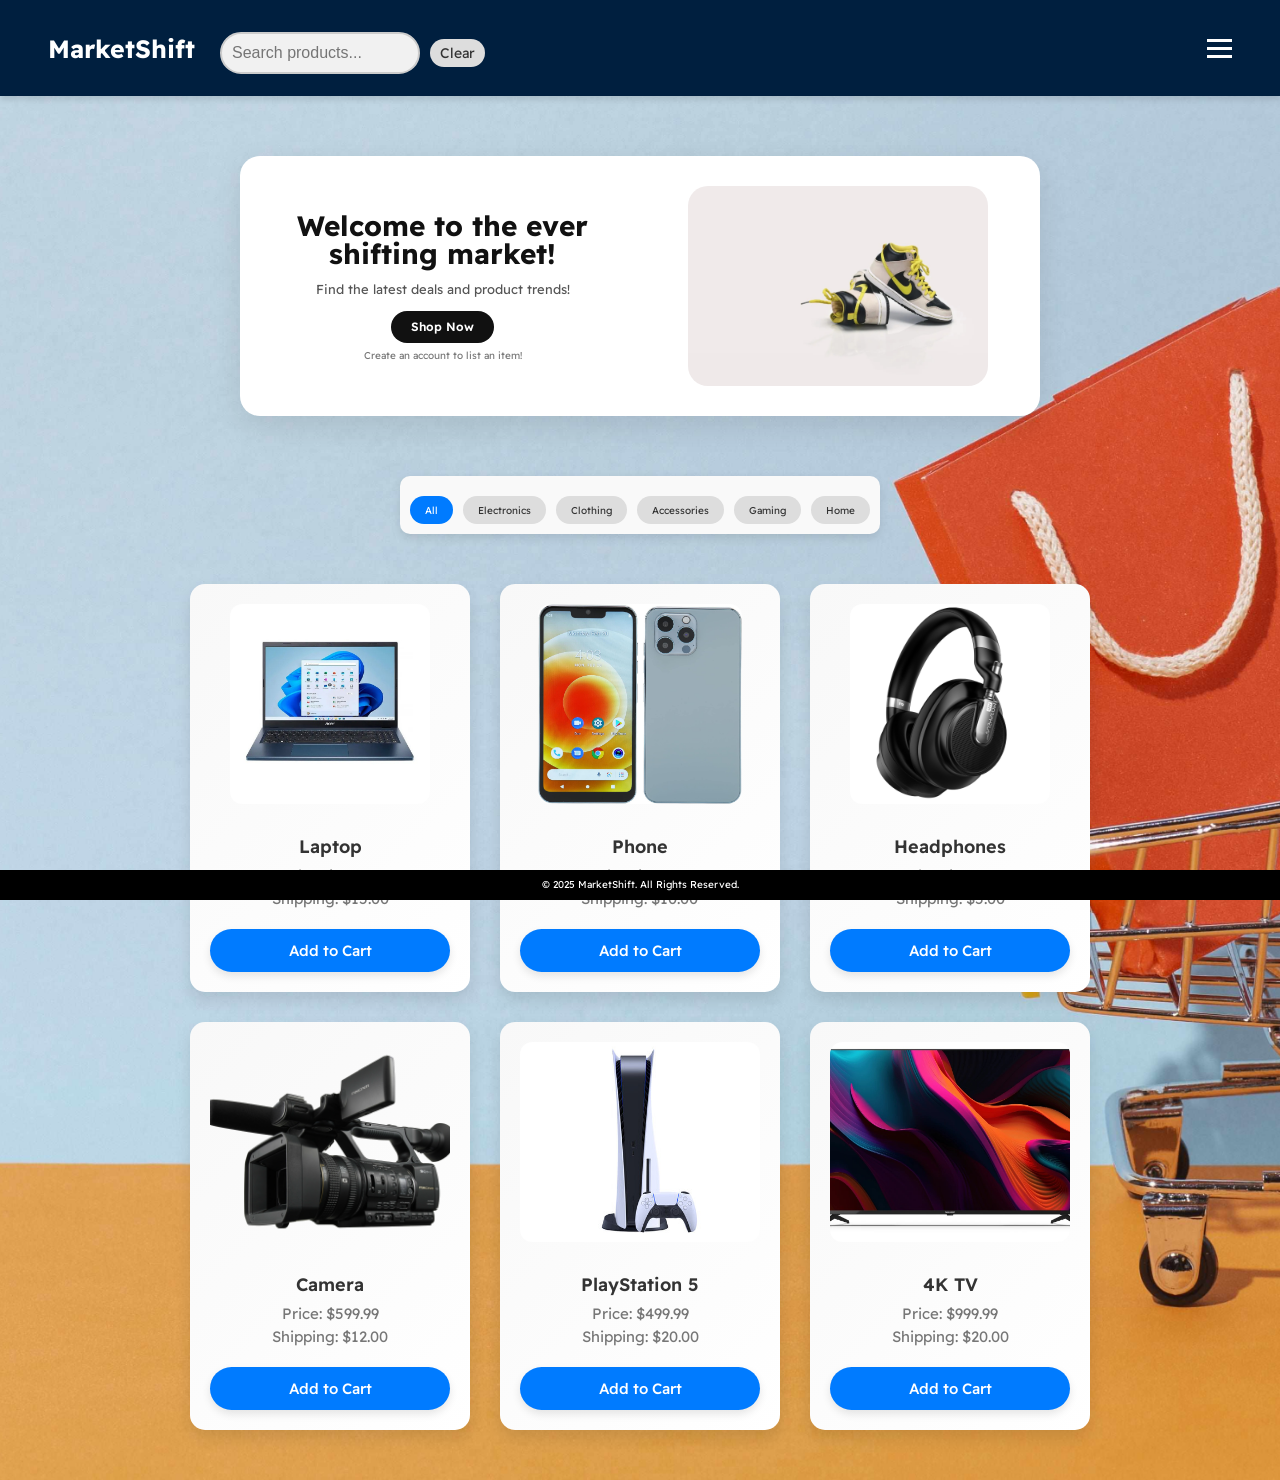
<file: frontend/index.html>
<!DOCTYPE html>
<html lang="en">
<head>
    <meta charset="UTF-8" />
    <meta http-equiv="X-UA-Compatible" content="IE=edge" />
    <meta name="description" content="MarketShift is the place shop for deals!" />
    <meta name="viewport" content="width=device-width, initial-scale=1.0" />
    
    <link rel="stylesheet" href="css/general-style.css" />
    <link rel="stylesheet" href="css/homepage-style.css" />
    <link rel="stylesheet" href="css/about-style.css" />
    <link rel="stylesheet" href="css/account-style.css" />
    <link rel="stylesheet" href="css/product-style.css" />
    <link rel="stylesheet" href="css/listing-style.css" />
    <link rel="stylesheet" href="css/checkout-style.css" />

    <!-- Readex Pro -->
    <link rel="preconnect" href="https://fonts.googleapis.com">
    <link rel="preconnect" href="https://fonts.gstatic.com" crossorigin>
    <link href="https://fonts.googleapis.com/css2?family=Readex+Pro:wght@160..700&display=swap" rel="stylesheet">

    <!-- Questrial -->
    <link rel="preconnect" href="https://fonts.googleapis.com">
    <link rel="preconnect" href="https://fonts.gstatic.com" crossorigin>
    <link href="https://fonts.googleapis.com/css2?family=Questrial&family=Readex+Pro:wght@160..700&display=swap" rel="stylesheet">
    
    <script type="module" src="js/script.js"></script>
    <script type="module" src="js/auth-front-script.js"></script>
    <script type="module" src="js/account-script.js"></script>
    <script type="module" src="js/listing-script.js"></script>
    
    <title>MarketShift &mdash; The place for amazing deals!</title>
</head>
<body class="home-page">
    <header class="header">
        <div class="logo-search-group">
            <a href="#">
                <div class="main-logo">MarketShift</div>
            </a>
            <div class="search-container">
                <input type="text" id="searchBar" class="search-bar" placeholder="Search products...">
                <button id="clearSearchBtn" class="clear-search-btn">Clear</button>
            </div>
        </div>

        <div class="burger-menu" id="burgerMenu">
            <div class="bar"></div>
            <div class="bar"></div>
            <div class="bar"></div>
        </div>

        <nav class="main-nav">
            <ul class="main-nav-list">
                <li><a class="main-nav-link" href="#" id="signUpBtn">SIGN UP</a></li>
                <li><a class="main-nav-link" href="#" id="signInBtn">SIGN IN</a></li>
                <li><a class="main-nav-link" href="about.html">ABOUT</a></li>
                <li><a class="main-nav-link" href="account.html">ACCOUNT</a></li>
                <li><a class="main-nav-link" href="listing.html">SELL</a></li>
                <li><a class="main-nav-link" href="#" id="cartBtn">CART</a></li>
            </ul>
        </nav>
    </header>
    <main>
        <section class="section-hero">
            <div class="hero">
                <div class="hero-text-box">
                    <h1 class="hero-primary">Welcome to the ever shifting market!</h1>
                    <p class="hero-description">Find the latest deals and product trends!</p>
                    <a href="#sectionItems" class="hero-btn">Shop Now</a>
                    <p class="hero-footer">Create an account to list an item!</p>
                </div>
                <div class="hero-image-box">
                    <img src="assets/shoes.jpg" alt="Item Image" class="hero-image" />
                </div>
            </div>
        </section>

        <section class="category-filter">
            <div class="category-buttons">
                <button class="category-btn active" data-category="all">All</button>
                <button class="category-btn" data-category="Electronics">Electronics</button>
                <button class="category-btn" data-category="Clothing">Clothing</button>
                <button class="category-btn" data-category="Accessories">Accessories</button>
                <button class="category-btn" data-category="Gaming">Gaming</button>
                <button class="category-btn" data-category="Home">Home</button>
            </div>
        </section>

        <section id="sectionItems" class="section-items">
            <div id="itemContainer" class="item-container">
                
            </div>
        </section>
    </main>
    <footer class="footer">
        <p>&copy; 2025 MarketShift. All Rights Reserved.</p>
    </footer>

    <!-- Pop-ups -->
    <div id="signUpPopup" class="popup sign-up-popup">
        <div class="popup-content sign-up-content">
            <h2>Create Your MarketShift Account</h2>
            <form class="form-list sign-up-form">
                <label for="firstName">First Name</label>
                <input type="text" id="firstName" name="firstName" class="sign-up-input">
                <label for="lastName">Last Name</label>
                <input type="text" id="lastName" name="lastName" class="sign-up-input">
                <label for="phoneNumber">Phone Number</label>
                <input type="tel" id="phoneNumber" name="phoneNumber" class="sign-up-input">
                <label for="address">Address</label>
                <input type="text" id="address" name="address" class="sign-up-input">
                <label for="usernameSignUp">Username</label>
                <input type="text" id="usernameSignUp" name="usernameSignUp" class="sign-up-input">
                <label for="email">Email</label>
                <input type="email" id="email" name="email" class="sign-up-input">
                <label for="passwordSignUp">Password</label>
                <input type="password" id="passwordSignUp" name="passwordSignUp" class="sign-up-input">
                <label for="showPassword"><input type="checkbox" id="showPassword" class="showPassword">Show Password</label>
                <label for="confirmPassword">Confirm Password</label>
                <input type="password" id="confirmPassword" name="confirmPassword" class="sign-up-input">
                <button type="button" class="popup-close sign-up-close">X</button>
                <button type="submit" class="create-account-btn">Create Account</button>
            </form>
        </div>
    </div>

    <div id="signInPopup" class="popup sign-in-popup">
        <div class="popup-content sign-in-content">
            <h2>Sign In</h2>
            <form class="form-list sign-in-form">
                <label for="username">Username</label>
                <input type="text" id="username" name="username" class="sign-in-input">
                <label for="password">Password</label>
                <input type="password" id="password" name="password" class="sign-in-input">
                <button type="button" class="popup-close sign-in-close">X</button>
                <button type="submit" class="sign-in-btn">Sign In</button>
            </form>
            <p>Don't have an account? <a href="#" id="goToSignUp">Create one here</a></p>
            <button class="google-sign-in">Sign In with Google</button>
            <button class="apple-sign-in">Sign In with Apple</button>
        </div>
    </div>
    
    <div id="signOutPopup" class="popup sign-out-popup">
        <div class="popup-content sign-out-content">
            <h2>Sign Out</h2>
            <p>Are you sure you want to sign out?</p>
            <button type="button" class="popup-close sign-out-close">X</button>
            <button type="button" class="confirm-sign-out-btn">Sign Out</button>
        </div>
    </div>
    
    <div id="cartPopup" class="popup cart-popup">
        <div class="popup-content cart-content">
            <h2>Shopping Cart</h2>
            <div class="cart-items">

            </div>
            <p class="subtotal">Subtotal: $0.00</p>
            <button type="button" class="popup-close cart-close">X</button>
            <button type="button" class="back-to-shopping cart-back-to-shopping">Back to Shopping</button>
            <button type="button" class="checkout-btn">Checkout</button>
        </div>
    </div>
</body>
</html>
</file>
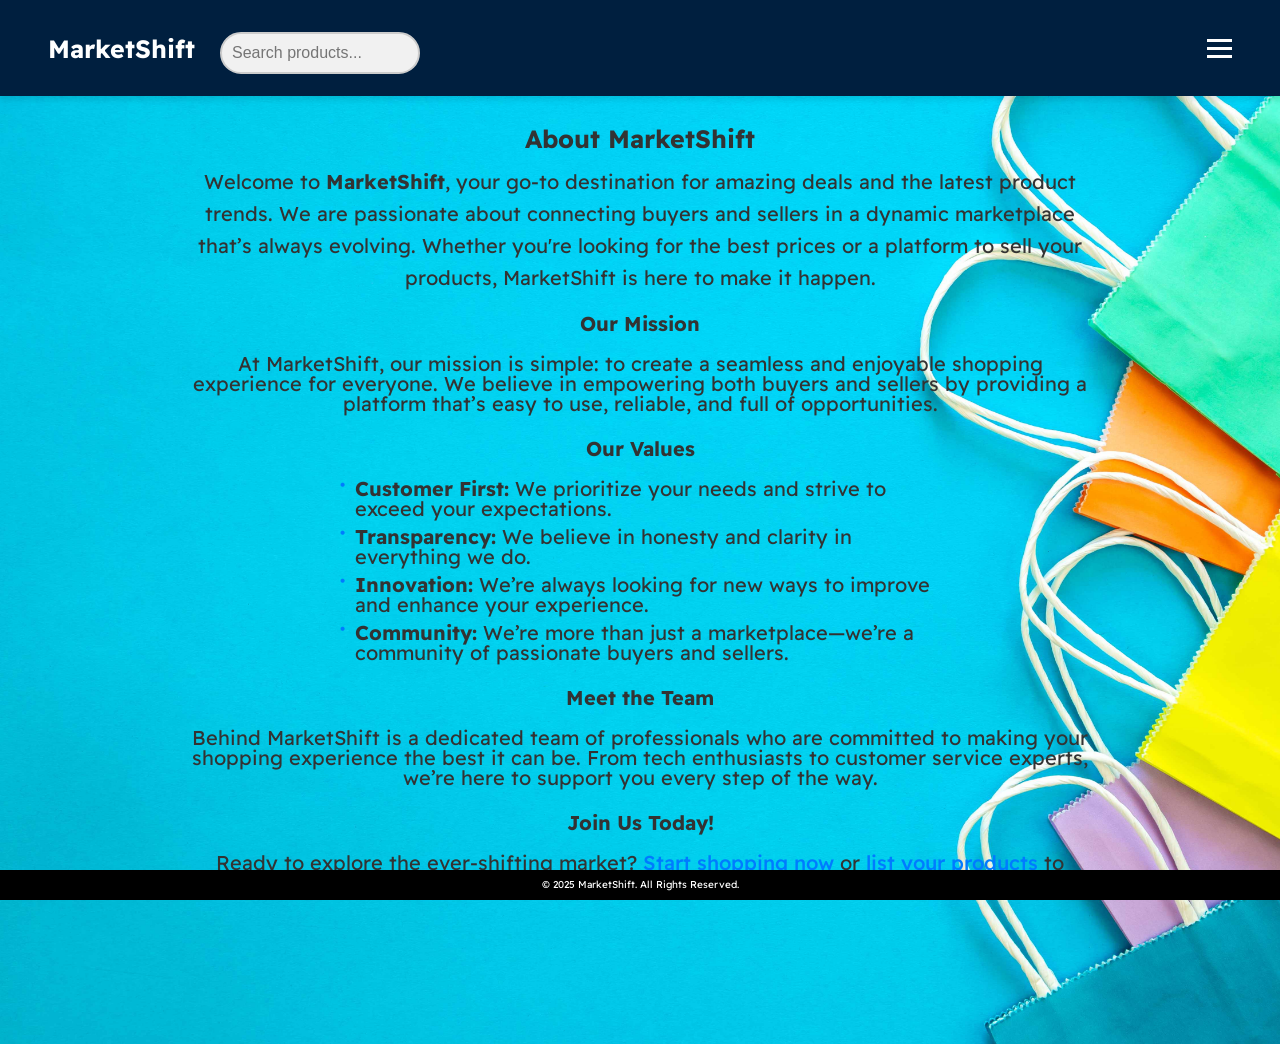
<file: frontend/about.html>
<!DOCTYPE html>
<html lang="en">
<head>
    <meta charset="UTF-8" />
    <meta http-equiv="X-UA-Compatible" content="IE=edge" />
    <meta name="description" content="MarketShift is the place shop for deals!" />
    <meta name="viewport" content="width=device-width, initial-scale=1.0" />
    
    <link rel="stylesheet" href="css/general-style.css" />
    <link rel="stylesheet" href="css/homepage-style.css" />
    <link rel="stylesheet" href="css/about-style.css" />
    <link rel="stylesheet" href="css/account-style.css" />
    <link rel="stylesheet" href="css/product-style.css" />
    <link rel="stylesheet" href="css/listing-style.css" />
    <link rel="stylesheet" href="css/checkout-style.css" />
    <!-- Readex Pro -->
    <link rel="preconnect" href="https://fonts.googleapis.com">
    <link rel="preconnect" href="https://fonts.gstatic.com" crossorigin>
    <link href="https://fonts.googleapis.com/css2?family=Readex+Pro:wght@160..700&display=swap" rel="stylesheet">
    
    <!-- Questrial -->
    <link rel="preconnect" href="https://fonts.googleapis.com">
    <link rel="preconnect" href="https://fonts.gstatic.com" crossorigin>
    <link href="https://fonts.googleapis.com/css2?family=Questrial&family=Readex+Pro:wght@160..700&display=swap" rel="stylesheet">
    
    <script type="module" src="js/script.js"></script>
    <script type="module" src="js/auth-front-script.js"></script>
    <script type="module" src="js/account-script.js"></script>
    <script type="module" src="js/listing-script.js"></script>
   
    <title>About</title>
</head>
<body class="about-page">
    <header class="header">
        <div class="logo-search-group">
            <a href="index.html">
                <div class="main-logo">MarketShift</div>
            </a>
            <input type="text" id="searchBar" class="search-bar" placeholder="Search products...">
        </div>
    
        <div class="burger-menu" id="burgerMenu">
            <div class="bar"></div>
            <div class="bar"></div>
            <div class="bar"></div>
        </div>
    
        <nav class="main-nav">
            <ul class="main-nav-list">
                <li><a class="main-nav-link" href="#" id="signUpBtn">SIGN UP</a></li>
                <li><a class="main-nav-link" href="#" id="signInBtn">SIGN IN</a></li>
                <li><a class="main-nav-link" href="about.html">ABOUT</a></li>
                <li><a class="main-nav-link" href="account.html">ACCOUNT</a></li>
                <li><a class="main-nav-link" href="listing.html">SELL</a></li>
                <li><a class="main-nav-link" href="#" id="cartBtn">CART</a></li>
            </ul>
        </nav>
    </header>

    <main>
        <section class="about-section">
            <div class="about-container">
                <h1 class="about-heading">About MarketShift</h1>
                <p class="about-description">
                    Welcome to <strong>MarketShift</strong>, your go-to destination for amazing deals and the latest product
                    trends.
                    We are passionate about connecting buyers and sellers in a dynamic marketplace that’s always evolving.
                    Whether you're looking for the best prices or a platform to sell your products, MarketShift is here to
                    make it happen.
                </p>
    
                <div class="about-mission">
                    <h2>Our Mission</h2>
                    <p>
                        At MarketShift, our mission is simple: to create a seamless and enjoyable shopping experience for
                        everyone.
                        We believe in empowering both buyers and sellers by providing a platform that’s easy to use,
                        reliable, and full of opportunities.
                    </p>
                </div>
    
                <div class="about-values">
                    <h2>Our Values</h2>
                    <ul>
                        <li><strong>Customer First:</strong> We prioritize your needs and strive to exceed your
                            expectations.</li>
                        <li><strong>Transparency:</strong> We believe in honesty and clarity in everything we do.</li>
                        <li><strong>Innovation:</strong> We’re always looking for new ways to improve and enhance your
                            experience.</li>
                        <li><strong>Community:</strong> We’re more than just a marketplace—we’re a community of passionate
                            buyers and sellers.</li>
                    </ul>
                </div>
    
                <div class="about-team">
                    <h2>Meet the Team</h2>
                    <p>
                        Behind MarketShift is a dedicated team of professionals who are committed to making your shopping
                        experience the best it can be.
                        From tech enthusiasts to customer service experts, we’re here to support you every step of the way.
                    </p>
                </div>
    
                <div class="about-cta">
                    <h2>Join Us Today!</h2>
                    <p>
                        Ready to explore the ever-shifting market? <a href="index.html" class="cta-link">Start shopping
                            now</a> or
                        <a href="listing.html" class="cta-link">list your products</a> to become part of the MarketShift
                        community.
                    </p>
                </div>
            </div>
        </section>
    </main>

    <footer class="footer">
        <p>&copy; 2025 MarketShift. All Rights Reserved.</p>
    </footer>

    <!-- Pop-ups -->
    <div id="signUpPopup" class="popup sign-up-popup">
        <div class="popup-content sign-up-content">
            <h2>Create Your MarketShift Account</h2>
            <form class="form-list sign-up-form">
                <label for="firstName">First Name</label>
                <input type="text" id="firstName" name="firstName" class="sign-up-input">
                <label for="lastName">Last Name</label>
                <input type="text" id="lastName" name="lastName" class="sign-up-input">
                <label for="phoneNumber">Phone Number</label>
                <input type="tel" id="phoneNumber" name="phoneNumber" class="sign-up-input">
                <label for="email">Email</label>
                <input type="email" id="email" name="email" class="sign-up-input">
                <label for="password">Password</label>
                <input type="password" id="password" name="password" class="sign-up-input">
                <label for="confirmPassword">Confirm Password</label>
                <input type="password" id="confirmPassword" name="confirmPassword" class="sign-up-input">
                <button type="button" class="popup-close sign-up-close">X</button>
                <button type="submit" class="create-account-btn">Create Account</button>
            </form>
        </div>
    </div>

    <div id="signInPopup" class="popup sign-in-popup">
        <div class="popup-content sign-in-content">
            <h2>Sign In</h2>
            <form class="form-list sign-in-form">
                <label for="username">Username</label>
                <input type="text" id="username" name="username" class="sign-in-input">
                <label for="password">Password</label>
                <input type="password" id="password" name="password" class="sign-in-input">
                <button type="button" class="popup-close sign-in-close">X</button>
                <button type="submit" class="sign-in-btn">Sign In</button>
            </form>
            <p>Don't have an account? <a href="#" id="goToSignUp">Create one here</a></p>
            <button class="google-sign-in">Sign In with Google</button>
            <button class="apple-sign-in">Sign In with Apple</button>
        </div>
    </div>
    
    <div id="signOutPopup" class="popup sign-out-popup">
        <div class="popup-content sign-out-content">
            <h2>Sign Out</h2>
            <p>Are you sure you want to sign out?</p>
            <button type="button" class="popup-close sign-out-close">X</button>
            <button type="button" class="confirm-sign-out-btn">Sign Out</button>
        </div>
    </div>
    
    <div id="cartPopup" class="popup cart-popup">
        <div class="popup-content cart-content">
            <h2>Shopping Cart</h2>
            <div class="cart-items">

            </div>
            <p class="subtotal">Subtotal: $0.00</p>
            <button type="button" class="popup-close cart-close">X</button>
            <button type="button" class="back-to-shopping cart-back-to-shopping">Back to Shopping</button>
            <button type="button" class="checkout-btn">Checkout</button>
        </div>
    </div>
</body>
</html>
</file>
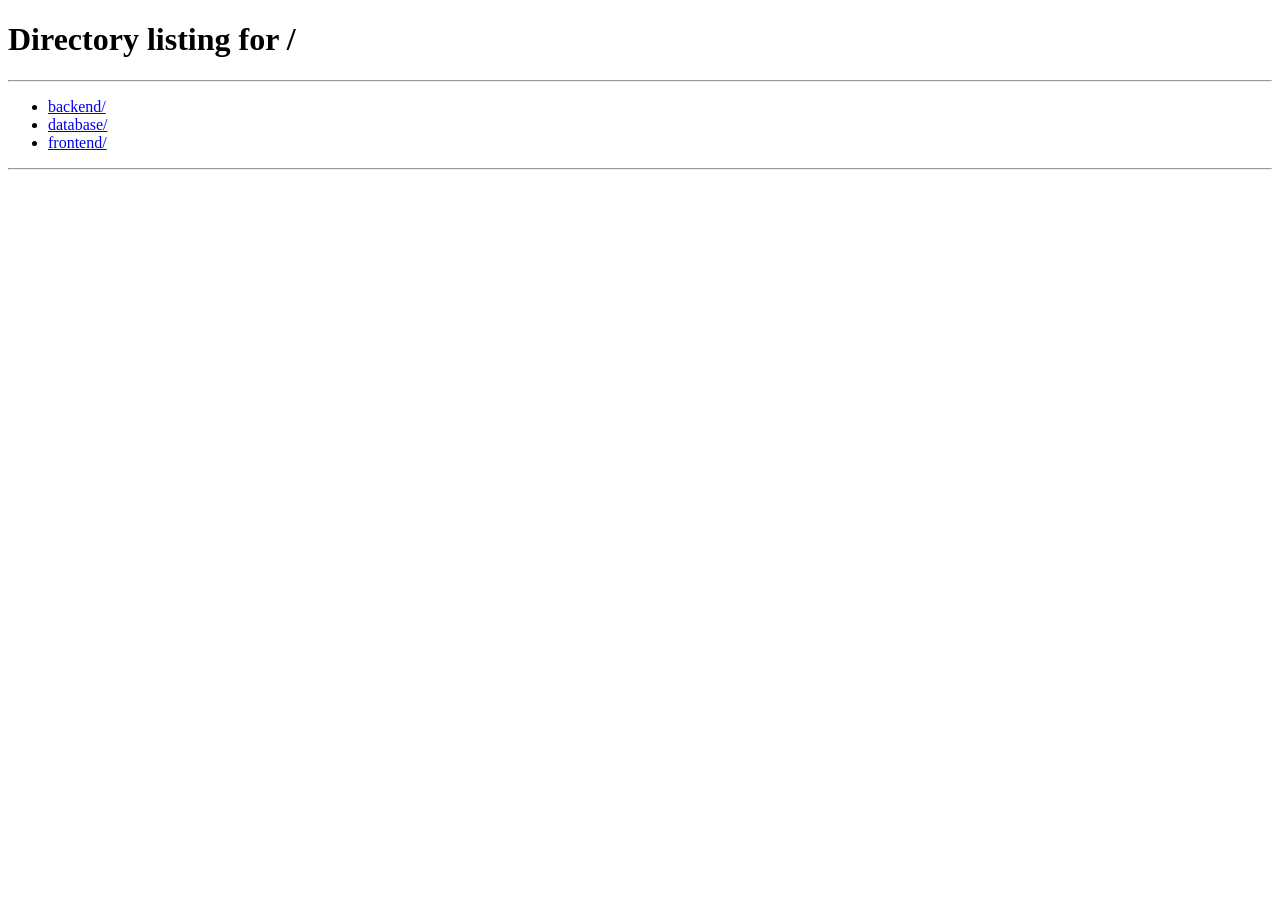
<file: frontend/account.html>
<!DOCTYPE html>
<html lang="en">
<head>
    <meta charset="UTF-8" />
    <meta http-equiv="X-UA-Compatible" content="IE=edge" />
    <meta name="description" content="MarketShift is the place shop for deals!" />
    <meta name="viewport" content="width=device-width, initial-scale=1.0" />
    
    <link rel="stylesheet" href="css/general-style.css" />
    <link rel="stylesheet" href="css/homepage-style.css" />
    <link rel="stylesheet" href="css/about-style.css" />
    <link rel="stylesheet" href="css/account-style.css" />
    <link rel="stylesheet" href="css/product-style.css" />
    <link rel="stylesheet" href="css/listing-style.css" />
    <link rel="stylesheet" href="css/checkout-style.css" />

    <!-- Readex Pro -->
    <link rel="preconnect" href="https://fonts.googleapis.com">
    <link rel="preconnect" href="https://fonts.gstatic.com" crossorigin>
    <link href="https://fonts.googleapis.com/css2?family=Readex+Pro:wght@160..700&display=swap" rel="stylesheet">
    
    <!-- Questrial -->
    <link rel="preconnect" href="https://fonts.googleapis.com">
    <link rel="preconnect" href="https://fonts.gstatic.com" crossorigin>
    <link href="https://fonts.googleapis.com/css2?family=Questrial&family=Readex+Pro:wght@160..700&display=swap" rel="stylesheet">
    
    <script type="module" src="js/script.js"></script>
    <script type="module" src="js/auth-front-script.js"></script>
    <script type="module" src="js/account-script.js"></script>
    <script type="module" src="js/listing-script.js"></script>
    
    <title>Account Details</title>
</head>
<body class="account-page">
    <header class="header">
        <div class="logo-search-group">
            <a href="index.html">
                <div class="main-logo">MarketShift</div>
            </a>
            <input type="text" id="searchBar" class="search-bar" placeholder="Search products...">
        </div>
    
        <div class="burger-menu" id="burgerMenu">
            <div class="bar"></div>
            <div class="bar"></div>
            <div class="bar"></div>
        </div>
    
        <nav class="main-nav">
            <ul class="main-nav-list">
                <li><a class="main-nav-link" href="#" id="signUpBtn">SIGN UP</a></li>
                <li><a class="main-nav-link" href="#" id="signInBtn">SIGN IN</a></li>
                <li><a class="main-nav-link" href="about.html">ABOUT</a></li>
                <li><a class="main-nav-link" href="account.html">ACCOUNT</a></li>
                <li><a class="main-nav-link" href="listing.html">SELL</a></li>
                <li><a class="main-nav-link" href="#" id="cartBtn">CART</a></li>
            </ul>
        </nav>
    </header>
    <main>
        <section class="section-account">
            <div class="account-details">
                <div class="user-info">
                    <p><strong>First Name:</strong> John</p>
                    <p><strong>Last Name:</strong> Doe</p>
                    <p><strong>Username:</strong> jDoe01</p>
                    <p><strong>Email:</strong> johndoe@example.com</p>
                    <p><strong>Address:</strong> 1234 Elm Street, Springfield, IL 62701</p>
                    <p><strong>Phone Number:</strong> 1234567890 </p>
                </div>
                <button type="button" class="account-btn" id="setupPaymentBtn">Set Up Payment Method</button>
                <button type="button" class="account-btn" id="viewPaymentBtn">View Payment Methods</button>
                <button type="button" class="list-item-btn">List an Item</button>
            </div>
        </section>
    </main>
    <footer class="footer">
        <p>&copy; 2025 MarketShift. All Rights Reserved.</p>
    </footer>


    <!-- Pop-ups -->
    <div id="signUpPopup" class="popup sign-up-popup">
        <div class="popup-content sign-up-content">
            <h2>Create Your MarketShift Account</h2>
            <form class="form-list sign-up-form">
                <label for="firstName">First Name</label>
                <input type="text" id="firstName" name="firstName" class="sign-up-input">
                <label for="lastName">Last Name</label>
                <input type="text" id="lastName" name="lastName" class="sign-up-input">
                <label for="phoneNumber">Phone Number</label>
                <input type="tel" id="phoneNumber" name="phoneNumber" class="sign-up-input">
                <label for="email">Email</label>
                <input type="email" id="email" name="email" class="sign-up-input">
                <label for="password">Password</label>
                <input type="password" id="password" name="password" class="sign-up-input">
                <label for="confirmPassword">Confirm Password</label>
                <input type="password" id="confirmPassword" name="confirmPassword" class="sign-up-input">
                <button type="button" class="popup-close sign-up-close">X</button>
                <button type="submit" class="create-account-btn">Create Account</button>
            </form>
        </div>
    </div>

    <div id="signInPopup" class="popup sign-in-popup">
        <div class="popup-content sign-in-content">
            <h2>Sign In</h2>
            <form class="form-list sign-in-form">
                <label for="username">Username</label>
                <input type="text" id="username" name="username" class="sign-in-input">
                <label for="password">Password</label>
                <input type="password" id="password" name="password" class="sign-in-input">
                <button type="button" class="popup-close sign-in-close">X</button>
                <button type="submit" class="sign-in-btn">Sign In</button>
            </form>
            <p>Don't have an account? <a href="#" id="goToSignUp">Create one here</a></p>
            <button class="google-sign-in">Sign In with Google</button>
            <button class="apple-sign-in">Sign In with Apple</button>
        </div>
    </div>
    
    <div id="signOutPopup" class="popup sign-out-popup">
        <div class="popup-content sign-out-content">
            <h2>Sign Out</h2>
            <p>Are you sure you want to sign out?</p>
            <button type="button" class="popup-close sign-out-close">X</button>
            <button type="button" class="confirm-sign-out-btn">Sign Out</button>
        </div>
    </div>
    
    <div id="cartPopup" class="popup cart-popup">
        <div class="popup-content cart-content">
            <h2>Shopping Cart</h2>
            <div class="cart-items">

            </div>
            <p class="subtotal">Subtotal: $0.00</p>
            <button type="button" class="popup-close cart-close">X</button>
            <button type="button" class="back-to-shopping cart-back-to-shopping">Back to Shopping</button>
            <button type="button" class="checkout-btn">Checkout</button>
        </div>
    </div>

    <!-- Account Pop-ups -->
    <div id="setupPaymentPopup" class="popup">
        <div class="popup-content">
            <h2>Set Up Your Payment Method</h2>
            <form>
                <label for="cardName">Card Name</label>
                <input type="text" id="cardName" name="cardName" placeholder="Card Name">

                <label for="cardType">Card Type</label>
                <input type="text" id="cardType" name="cardType" placeholder="Card Type">

                <label for="cardNumber">Card Number</label>
                <input type="text" id="cardNumber" name="cardNumber" placeholder="Card Number">

                <label for="cardExpiry">Card Expiration Date</label>
                <input type="text" id="cardExpiry" name="cardExpiry" placeholder="MM/YY">

                <label for="cardCVV">Card CVV</label>
                <input type="text" id="cardCVV" name="cardCVV" placeholder="CVV">

                <button type="button" id="linkPaypal" class="popup-btn">Link PayPal Account</button>
                <button type="submit" class="popup-btn">Save Payment Method</button>
            </form>
            <button type="button" class="popup-close">X</button>
        </div>
    </div>

    <div id="viewPaymentPopup" class="popup">
        <div class="popup-content">
            <h2>View Your Payment Methods</h2>
            <button type="button" class="popup-btn">Payment Method #1</button>
            <button type="button" class="popup-btn">Payment Method #2</button>
            <button type="button" class="popup-btn">Payment Method #3</button>
            <button type="button" class="popup-btn">Payment Method #4</button>
            <button type="button" class="popup-close">X</button>
        </div>
    </div>

    <div id="paymentDetailsPopup" class="popup">
        <div class="popup-content">
            <h2>Payment Method Details</h2>
            <p><strong>Card Name:</strong> <span id="detailsCardName">Card Name Here</span></p>
            <p><strong>Card Type:</strong> <span id="detailsCardType">Card Type Here</span></p>
            <p><strong>Card Number:</strong> <span id="detailsCardNumber">Card Number Here</span></p>
            <p><strong>Card Expiration Date:</strong> <span id="detailsCardExpiry">MM/YY</span></p>
            <p><strong>Card CVV:</strong> <span id="detailsCardCVV">CVV</span></p>
            <button type="button" id="unlinkPaypal" class="popup-btn">Unlink PayPal Account</button>
            <button type="button" class="popup-close">X</button>
        </div>
    </div>

    <div id="viewOrdersPopup" class="popup">
        <div class="popup-content">
            <h2>Your Orders</h2>
            <div class="orders-list">
                <!-- Orders will be dynamically inserted here -->
            </div>
            <button type="button" class="popup-close">X</button>
        </div>
    </div>

</body>
</html>
</file>
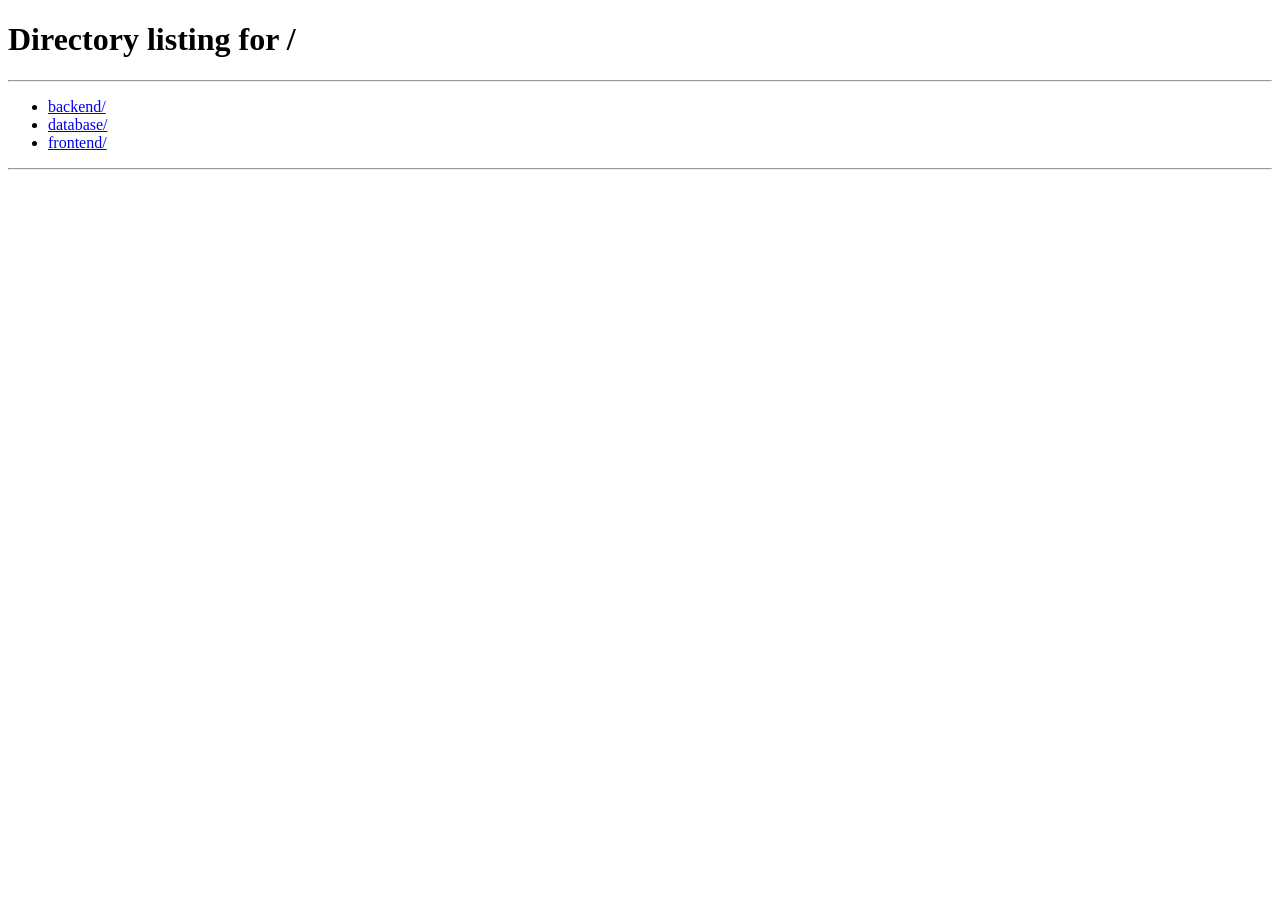
<file: frontend/checkout.html>
<!DOCTYPE html>
<html lang="en">
<head>
    <meta charset="UTF-8" />
    <meta http-equiv="X-UA-Compatible" content="IE=edge" />
    <meta name="description" content="MarketShift is the place shop for deals!" />
    <meta name="viewport" content="width=device-width, initial-scale=1.0" />
    <title>Checkout</title>

    <link rel="stylesheet" href="css/general-style.css" />
    <link rel="stylesheet" href="css/homepage-style.css" />
    <link rel="stylesheet" href="css/about-style.css" />
    <link rel="stylesheet" href="css/account-style.css" />
    <link rel="stylesheet" href="css/product-style.css" />
    <link rel="stylesheet" href="css/listing-style.css" />
    <link rel="stylesheet" href="css/checkout-style.css" />

    <!-- Readex Pro -->
    <link rel="preconnect" href="https://fonts.googleapis.com">
    <link rel="preconnect" href="https://fonts.gstatic.com" crossorigin>
    <link href="https://fonts.googleapis.com/css2?family=Readex+Pro:wght@160..700&display=swap" rel="stylesheet">

    <!-- Questrial -->
    <link rel="preconnect" href="https://fonts.googleapis.com">
    <link rel="preconnect" href="https://fonts.gstatic.com" crossorigin>
    <link href="https://fonts.googleapis.com/css2?family=Questrial&family=Readex+Pro:wght@160..700&display=swap" rel="stylesheet">
    
    <script type="module" src="js/script.js"></script>
    <script type="module" src="js/auth-front-script.js"></script>
    <script type="module" src="js/account-script.js"></script>
    <script type="module" src="js/listing-script.js"></script>
  
</head>
<body class="checkout-page">
    <header class="header">
        <div class="logo-search-group">
            <a href="index.html">
                <div class="main-logo">MarketShift</div>
            </a>
            <input type="text" id="searchBar" class="search-bar" placeholder="Search products...">
        </div>
    
        <div class="burger-menu" id="burgerMenu">
            <div class="bar"></div>
            <div class="bar"></div>
            <div class="bar"></div>
        </div>
    
        <nav class="main-nav">
            <ul class="main-nav-list">
                <li><a class="main-nav-link" href="#" id="signUpBtn">SIGN UP</a></li>
                <li><a class="main-nav-link" href="#" id="signInBtn">SIGN IN</a></li>
                <li><a class="main-nav-link" href="about.html">ABOUT</a></li>
                <li><a class="main-nav-link" href="account.html">ACCOUNT</a></li>
                <li><a class="main-nav-link" href="listing.html">SELL</a></li>
                <li><a class="main-nav-link" href="#" id="cartBtn">CART</a></li>
            </ul>
        </nav>
    </header>

    <main>
        <section class="section-checkout">
            <section class="checkout-section">
                <h2>Your Cart</h2>
                <div class="checkout-cart-items"></div>
            </section>
            <section class="ship-to-section">
                <h2>Ship To</h2>
                <div class="ship-to-details">
                    <p><strong>Name:</strong> John Doe</p>
                    <p><strong>Address:</strong> 1234 Elm Street, Springfield, IL 62701</p>
                </div>
            </section>
            <section class="order-section">
                <h2>Order Summary</h2>
                <div class="order-summary"></div>
                <button id="confirmOrderBtn" class="confirm-order-btn">Confirm Order</button>
            </section>
        </section>
    </main>

    <footer class="footer">
        <p>&copy; 2025 MarketShift. All Rights Reserved.</p>
    </footer>

    <!-- Pop-ups -->
    <div id="signUpPopup" class="popup sign-up-popup">
        <div class="popup-content sign-up-content">
            <h2>Create Your MarketShift Account</h2>
            <form class="form-list sign-up-form">
                <label for="firstName">First Name</label>
                <input type="text" id="firstName" name="firstName" class="sign-up-input">
                <label for="lastName">Last Name</label>
                <input type="text" id="lastName" name="lastName" class="sign-up-input">
                <label for="phoneNumber">Phone Number</label>
                <input type="tel" id="phoneNumber" name="phoneNumber" class="sign-up-input">
                <label for="email">Email</label>
                <input type="email" id="email" name="email" class="sign-up-input">
                <label for="password">Password</label>
                <input type="password" id="password" name="password" class="sign-up-input">
                <label for="confirmPassword">Confirm Password</label>
                <input type="password" id="confirmPassword" name="confirmPassword" class="sign-up-input">
                <button type="button" class="popup-close sign-up-close">X</button>
                <button type="submit" class="create-account-btn">Create Account</button>
            </form>
        </div>
    </div>

    <div id="signInPopup" class="popup sign-in-popup">
        <div class="popup-content sign-in-content">
            <h2>Sign In</h2>
            <form class="form-list sign-in-form">
                <label for="username">Username</label>
                <input type="text" id="username" name="username" class="sign-in-input">
                <label for="password">Password</label>
                <input type="password" id="password" name="password" class="sign-in-input">
                <button type="button" class="popup-close sign-in-close">X</button>
                <button type="submit" class="sign-in-btn">Sign In</button>
            </form>
            <p>Don't have an account? <a href="#" id="goToSignUp">Create one here</a></p>
            <button class="google-sign-in">Sign In with Google</button>
            <button class="apple-sign-in">Sign In with Apple</button>
        </div>
    </div>
    
    <div id="signOutPopup" class="popup sign-out-popup">
        <div class="popup-content sign-out-content">
            <h2>Sign Out</h2>
            <p>Are you sure you want to sign out?</p>
            <button type="button" class="popup-close sign-out-close">X</button>
            <button type="button" class="confirm-sign-out-btn">Sign Out</button>
        </div>
    </div>
    
    <div id="cartPopup" class="popup cart-popup">
        <div class="popup-content cart-content">
            <h2>Shopping Cart</h2>
            <div class="cart-items"></div>
            <p class="subtotal">Subtotal: $0.00</p>
            <button type="button" class="popup-close cart-close">X</button>
            <button type="button" class="back-to-shopping cart-back-to-shopping">Back to Shopping</button>
            <button type="button" class="checkout-btn">Checkout</button>
        </div>
    </div>

    <div id="orderConfirmationPopup" class="popup order-confirmation-popup">
        <div class="popup-content">
            <p id="orderConfirmationMessage"></p>
            <button class="close-popup-btn">Close</button>
        </div>
    </div>
</body>
</html>
</file>
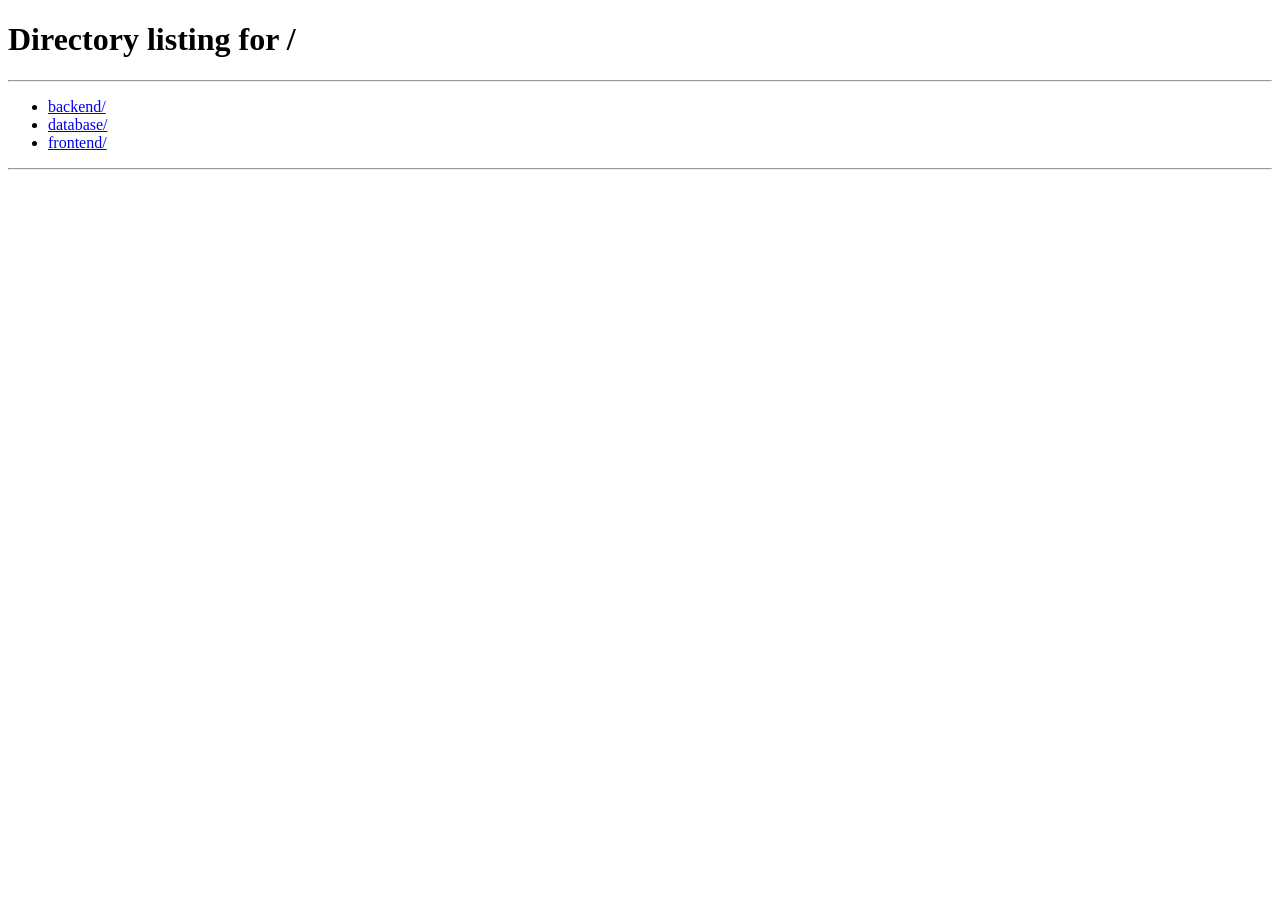
<file: frontend/listing.html>
<!DOCTYPE html>
<html lang="en">
<head>
    <meta charset="UTF-8" />
    <meta http-equiv="X-UA-Compatible" content="IE=edge" />
    <meta name="description" content="MarketShift is the place shop for deals!" />
    <meta name="viewport" content="width=device-width, initial-scale=1.0" />
    
    <link rel="stylesheet" href="css/general-style.css" />
    <link rel="stylesheet" href="css/homepage-style.css" />
    <link rel="stylesheet" href="css/about-style.css" />
    <link rel="stylesheet" href="css/account-style.css" />
    <link rel="stylesheet" href="css/product-style.css" />
    <link rel="stylesheet" href="css/listing-style.css" />
    <link rel="stylesheet" href="css/checkout-style.css" />

    <!-- Readex Pro -->
    <link rel="preconnect" href="https://fonts.googleapis.com">
    <link rel="preconnect" href="https://fonts.gstatic.com" crossorigin>
    <link href="https://fonts.googleapis.com/css2?family=Readex+Pro:wght@160..700&display=swap" rel="stylesheet">
    
    <!-- Questrial -->
    <link rel="preconnect" href="https://fonts.googleapis.com">
    <link rel="preconnect" href="https://fonts.gstatic.com" crossorigin>
    <link href="https://fonts.googleapis.com/css2?family=Questrial&family=Readex+Pro:wght@160..700&display=swap" rel="stylesheet">
    
    <script type="module" src="js/script.js"></script>
    <script type="module" src="js/auth-front-script.js"></script>
    <script type="module" src="js/account-script.js"></script>
    <script type="module" src="js/listing-script.js"></script>

    <title>Listing</title>
</head>
<body class="listing-page">
    <header class="header">
        <div class="logo-search-group">
            <a href="index.html">
                <div class="main-logo">MarketShift</div>
            </a>
            <input type="text" id="searchBar" class="search-bar" placeholder="Search products...">
        </div>
    
        <div class="burger-menu" id="burgerMenu">
            <div class="bar"></div>
            <div class="bar"></div>
            <div class="bar"></div>
        </div>
    
        <nav class="main-nav">
            <ul class="main-nav-list">
                <li><a class="main-nav-link" href="#" id="signUpBtn">SIGN UP</a></li>
                <li><a class="main-nav-link" href="#" id="signInBtn">SIGN IN</a></li>
                <li><a class="main-nav-link" href="about.html">ABOUT</a></li>
                <li><a class="main-nav-link" href="account.html">ACCOUNT</a></li>
                <li><a class="main-nav-link" href="listing.html">SELL</a></li>
                <li><a class="main-nav-link" href="#" id="cartBtn">CART</a></li>
            </ul>
        </nav>
    </header>

    <main class="listing-container">
        <div class="listing-form">
            <div class="image-upload">
                <div class="image-placeholder"></div>
            </div>
            <div class="listing-details">
                <label for="itemName">Item Name:</label>
                <input type="text" id="itemName" class="listing-input" placeholder="Enter item name">

                <label for="itemPrice">Item Price:</label>
                <input type="number" id="itemPrice" class="listing-input" placeholder="Enter item price">

                <!-- Add this inside the listing-details div -->
                <label for="itemCategory">Category:</label>
                <select id="itemCategory" class="listing-input">
                    <option value="electronics">Electronics</option>
                    <option value="home">Gaming</option>
                    <option value="clothing">Clothing</option>
                    <option value="accessories">Accessories</option>
                    <option value="home">Home</option>
                </select>

                <label>Shipping Method:</label>
                <div class="shipping-method">
                    <button class="shipping-option">USPS</button>
                    <button class="shipping-option">FedEx</button>
                    <button class="shipping-option">UPS</button>
                    <button class="shipping-option">In-Person</button>
                </div>

                <label for="shippingCost">Shipping Cost:</label>
                <input type="number" id="shippingCost" class="listing-input" placeholder="Enter shipping cost">

                <button class="post-listing-btn">Post Listing</button>
            </div>
        </div>
    </main>

    <footer class="footer">
        <p>&copy; 2025 MarketShift. All Rights Reserved.</p>
    </footer>

    <!-- Pop-ups -->
    <div id="signUpPopup" class="popup sign-up-popup">
        <div class="popup-content sign-up-content">
            <h2>Create Your MarketShift Account</h2>
            <form class="form-list sign-up-form">
                <label for="firstName">First Name</label>
                <input type="text" id="firstName" name="firstName" class="sign-up-input">
                <label for="lastName">Last Name</label>
                <input type="text" id="lastName" name="lastName" class="sign-up-input">
                <label for="phoneNumber">Phone Number</label>
                <input type="tel" id="phoneNumber" name="phoneNumber" class="sign-up-input">
                <label for="email">Email</label>
                <input type="email" id="email" name="email" class="sign-up-input">
                <label for="password">Password</label>
                <input type="password" id="password" name="password" class="sign-up-input">
                <label for="confirmPassword">Confirm Password</label>
                <input type="password" id="confirmPassword" name="confirmPassword" class="sign-up-input">
                <button type="button" class="popup-close sign-up-close">X</button>
                <button type="submit" class="create-account-btn">Create Account</button>
            </form>
        </div>
    </div>

    <div id="signInPopup" class="popup sign-in-popup">
        <div class="popup-content sign-in-content">
            <h2>Sign In</h2>
            <form class="form-list sign-in-form">
                <label for="username">Username</label>
                <input type="text" id="username" name="username" class="sign-in-input">
                <label for="password">Password</label>
                <input type="password" id="password" name="password" class="sign-in-input">
                <button type="button" class="popup-close sign-in-close">X</button>
                <button type="submit" class="sign-in-btn">Sign In</button>
            </form>
            <p>Don't have an account? <a href="#" id="goToSignUp">Create one here</a></p>
            <button class="google-sign-in">Sign In with Google</button>
            <button class="apple-sign-in">Sign In with Apple</button>
        </div>
    </div>
    
    <div id="signOutPopup" class="popup sign-out-popup">
        <div class="popup-content sign-out-content">
            <h2>Sign Out</h2>
            <p>Are you sure you want to sign out?</p>
            <button type="button" class="popup-close sign-out-close">X</button>
            <button type="button" class="confirm-sign-out-btn">Sign Out</button>
        </div>
    </div>
    
    <div id="cartPopup" class="popup cart-popup">
        <div class="popup-content cart-content">
            <h2>Shopping Cart</h2>
            <div class="cart-items">

            </div>
            <p class="subtotal">Subtotal: $0.00</p>
            <button type="button" class="popup-close cart-close">X</button>
            <button type="button" class="back-to-shopping cart-back-to-shopping">Back to Shopping</button>
            <button type="button" class="checkout-btn">Checkout</button>
        </div>
    </div>

    <div id="listingPopup" class="popup listing-popup">
        <div class="popup-content listing-content">
            <p>Your listing is confirmed!</p>
            <button type="button" class="close-popup-btn">Back to Shopping</button>
        </div>
    </div>
</body>
</html>
</file>
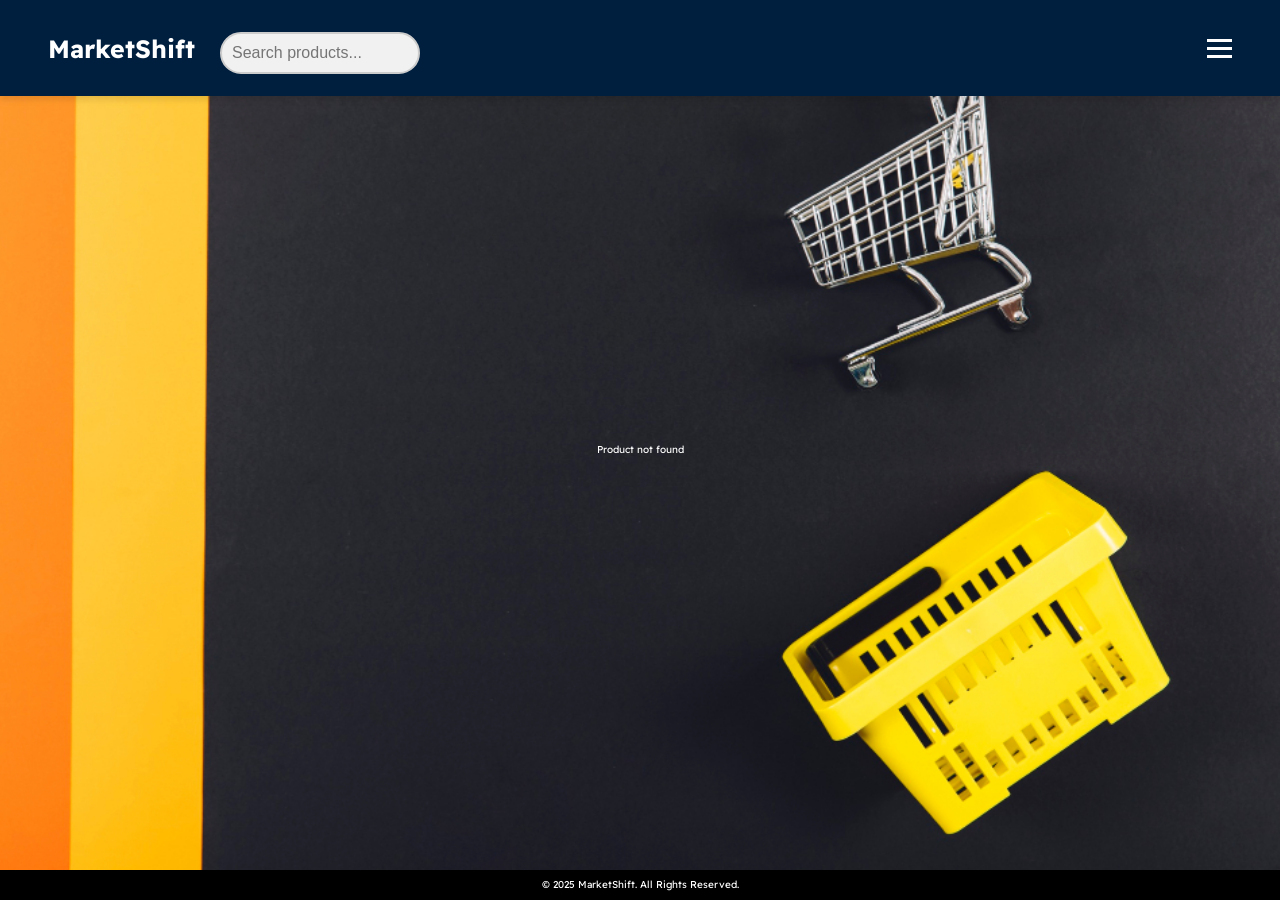
<file: frontend/product.html>
<!DOCTYPE html>
<html lang="en">
<head>
    <meta charset="UTF-8" />
    <meta http-equiv="X-UA-Compatible" content="IE=edge" />
    <meta name="description" content="MarketShift is the place shop for deals!" />
    <meta name="viewport" content="width=device-width, initial-scale=1.0" />
    
    <link rel="stylesheet" href="css/general-style.css" />
    <link rel="stylesheet" href="css/homepage-style.css" />
    <link rel="stylesheet" href="css/about-style.css" />
    <link rel="stylesheet" href="css/account-style.css" />
    <link rel="stylesheet" href="css/product-style.css" />
    <link rel="stylesheet" href="css/listing-style.css" />
    <link rel="stylesheet" href="css/checkout-style.css" />

    <!-- Readex Pro -->
    <link rel="preconnect" href="https://fonts.googleapis.com">
    <link rel="preconnect" href="https://fonts.gstatic.com" crossorigin>
    <link href="https://fonts.googleapis.com/css2?family=Readex+Pro:wght@160..700&display=swap" rel="stylesheet">
    
    <!-- Questrial -->
    <link rel="preconnect" href="https://fonts.googleapis.com">
    <link rel="preconnect" href="https://fonts.gstatic.com" crossorigin>
    <link href="https://fonts.googleapis.com/css2?family=Questrial&family=Readex+Pro:wght@160..700&display=swap" rel="stylesheet">
    
    <script type="module" src="js/script.js"></script>
    <script type="module" src="js/auth-front-script.js"></script>
    <script type="module" src="js/account-script.js"></script>
    <script type="module" src="js/listing-script.js"></script>
  
    <title>Product</title>
</head>
<body class="individual-product-page">
    <header class="header">
        <div class="logo-search-group">
            <a href="index.html">
                <div class="main-logo">MarketShift</div>
            </a>
            <input type="text" id="searchBar" class="search-bar" placeholder="Search products...">
        </div>
    
        <div class="burger-menu" id="burgerMenu">
            <div class="bar"></div>
            <div class="bar"></div>
            <div class="bar"></div>
        </div>
    
        <nav class="main-nav">
            <ul class="main-nav-list">
                <li><a class="main-nav-link" href="#" id="signUpBtn">SIGN UP</a></li>
                <li><a class="main-nav-link" href="#" id="signInBtn">SIGN IN</a></li>
                <li><a class="main-nav-link" href="about.html">ABOUT</a></li>
                <li><a class="main-nav-link" href="account.html">ACCOUNT</a></li>
                <li><a class="main-nav-link" href="listing.html">SELL</a></li>
                <li><a class="main-nav-link" href="#" id="cartBtn">CART</a></li>
            </ul>
        </nav>
    </header>
    <main>
        <section id="productPage" class="product-page">
                    
        </section>
    </main>
    <footer class="footer">
        <p>&copy; 2025 MarketShift. All Rights Reserved.</p>
    </footer>

    <!-- Pop-ups -->
    <div id="signUpPopup" class="popup sign-up-popup">
        <div class="popup-content sign-up-content">
            <h2>Create Your MarketShift Account</h2>
            <form class="form-list sign-up-form">
                <label for="firstName">First Name</label>
                <input type="text" id="firstName" name="firstName" class="sign-up-input">
                <label for="lastName">Last Name</label>
                <input type="text" id="lastName" name="lastName" class="sign-up-input">
                <label for="phoneNumber">Phone Number</label>
                <input type="tel" id="phoneNumber" name="phoneNumber" class="sign-up-input">
                <label for="email">Email</label>
                <input type="email" id="email" name="email" class="sign-up-input">
                <label for="password">Password</label>
                <input type="password" id="password" name="password" class="sign-up-input">
                <label for="confirmPassword">Confirm Password</label>
                <input type="password" id="confirmPassword" name="confirmPassword" class="sign-up-input">
                <button type="button" class="popup-close sign-up-close">X</button>
                <button type="submit" class="create-account-btn">Create Account</button>
            </form>
        </div>
    </div>
    
    <div id="signInPopup" class="popup sign-in-popup">
        <div class="popup-content sign-in-content">
            <h2>Sign In</h2>
            <form class="form-list sign-in-form">
                <label for="username">Username</label>
                <input type="text" id="username" name="username" class="sign-in-input">
                <label for="password">Password</label>
                <input type="password" id="password" name="password" class="sign-in-input">
                <button type="button" class="popup-close sign-in-close">X</button>
                <button type="submit" class="sign-in-btn">Sign In</button>
            </form>
            <p>Don't have an account? <a href="#" id="goToSignUp">Create one here</a></p>
            <button class="google-sign-in">Sign In with Google</button>
            <button class="apple-sign-in">Sign In with Apple</button>
        </div>
    </div>
    
    <div id="signOutPopup" class="popup sign-out-popup">
        <div class="popup-content sign-out-content">
            <h2>Sign Out</h2>
            <p>Are you sure you want to sign out?</p>
            <button type="button" class="popup-close sign-out-close">X</button>
            <button type="button" class="confirm-sign-out-btn">Sign Out</button>
        </div>
    </div>
    
    <div id="cartPopup" class="popup cart-popup">
        <div class="popup-content cart-content">
            <h2>Shopping Cart</h2>
            <div class="cart-items">
    
            </div>
            <p class="subtotal">Subtotal: $0.00</p>
            <button type="button" class="popup-close cart-close">X</button>
            <button type="button" class="back-to-shopping cart-back-to-shopping">Back to Shopping</button>
            <button type="button" class="checkout-btn">Checkout</button>
        </div>
    </div>
</body>
</html>
</file>
<file: frontend/css/general-style.css>
* {
    padding: 0;
    margin: 0;
    box-sizing: border-box;
}

html {
    /* font-size: 10px; */

    /* 10px / 16px = 0.625 = 62.5% */
    /* Percentage of user's browser font-size setting */
    font-size: 62.5%;
    overflow-x: hidden;
}

html,
body {
    margin: 0;
    display: flex;
    flex-direction: column;
    background-color: #f9f9f9;
}

body {
    font-family: "Readex Pro" ,sans-serif !important;
    line-height: 1;
    font-weight: 400;
    overflow-x: hidden; 
    padding-top: 0;
    background-size: cover;
    background-position: center;
    background-repeat: no-repeat;
}

.home-page {
    background-image: url('../assets/back-img-2.jpg');
}

.about-page {
    background-image: url('../assets/back-img-1.jpg');
}

.account-page {
    background-image: url('../assets/back-img-3.jpg');
}

.listing-page {
    background-image: url('../assets/back-img-4.jpg');
}

.individual-product-page {
    background-image: url('../assets/back-img-5.jpg');
}

.checkout-page {
    background-image: url('../assets/back-img-6.jpg');
}

.header {
    display: flex;
    justify-content: space-between;
    align-items: center;
    height: 9.6rem;
    padding: 0 4.8rem;
    position: fixed;
    top: 0;
    left: 0;
    width: 100%;
    background-color: #001f3f;
    z-index: 1000;
    box-shadow: 0 4px 6px rgba(0, 0, 0, 0.1);
}

main {
    min-height: 100vh;
    display: flex;
    flex-direction: column;
    justify-content: center;
    align-items: center;
    text-align: center;
    color: white;
}

.main-logo {
    display: inline-block;
    text-decoration: none;
    color: white;
    font-weight: 700;
    font-size: 2.5rem;
    margin-right: 1rem;
    transition: all 0.3s;
}

.logo-search-group {
    display: flex;
    align-items: center;
    gap: 1.5rem;
}

.search-container {
    display: flex;
    align-items: center;
    gap: 10px;
}

.clear-search-btn {
    padding: 0.5rem 1rem;
    border: none;
    border-radius: 2rem;
    background-color: #ddd;
    color: #333;
    cursor: pointer;
    transition: background-color 0.3s ease;
}

.clear-search-btn:hover {
    background-color: #ccc;
}

.search-bar {
    margin-top: 1rem;
    padding: 1rem 1rem;
    width: 20rem;
    border: 2px solid #ccc;
    border-radius: 25px;
    background-color: #f1f1f1;
    font-size: 16px;
    outline: none;
    transition: border-color 0.3s;
}

.burger-menu {
    display: none;
    flex-direction: column;
    cursor: pointer;
    gap: 5px;
    z-index: 1001;
}

.burger-menu .bar {
    width: 25px;
    height: 3px;
    background-color: #fff;
    transition: all 0.3s ease;
}

/* Mobile Navigation Styles */
@media (max-width: 1300px) {
    .burger-menu {
        display: flex;
    }

    .main-nav {
        display: none;
        position: absolute;
        top: 9.6rem;
        right: 0;
        background-color: #001f3f;
        width: 100%;
        padding: 1rem;
        z-index: 1000;
    }

    .main-nav.active {
        display: block;
    }

    .main-nav-list {
        flex-direction: column;
        gap: 1rem;
        margin-bottom: 2rem;
    }

    .main-nav-link {
        color: white !important;
    }
}

.search-bar:focus {
    border-color: #001f3f;
    background-color: #fff;
}

.main-nav-list {
    list-style: none;
    display: flex;
    align-items: center;
    gap: 4.8rem;
}

.main-nav-link:link,
.main-nav-link:visited {
    display: inline-block;
    text-decoration: none;
    color: white;
    font-weight: 500;
    font-size: 1.6rem;
    padding: 1rem 2rem;
    background-color: #007bff;
    border-radius: 25px;
    transition: all 0.3s;
    text-transform: uppercase;
}

.main-nav-link:hover,
.main-nav-link:active {
    background-color: #0056b3;
    color: #fff;
}

#signOutBtn {
  display: inline-block;
  text-decoration: none;
  color: white;
  font-weight: 500;
  font-size: 1.6rem;
  padding: 1rem 2rem;
  background-color: #ff4d4d;
  border-radius: 25px;
  transition: all 0.3s;
  cursor: pointer;
  text-transform: uppercase;
}

#signOutBtn:hover,
#signOutBtn:active {
    background-color: #cc0000;
    color: #fff;
}
/**************************/
/* FOOTER */
/**************************/

.footer {
    text-align: center;
    color: white;
    padding: 1rem;
    background-color: black;
    bottom: 0;
    width: 100%;
    margin-top: auto;
    position: fixed;
    bottom: 0px;
    left: 0px;
}

/**************************/
/* POPUPS */
/**************************/
.popup {
    display: none;
    position: fixed;
    top: 0;
    left: 0;
    width: 100%;
    height: 100%;
    background: rgba(0, 0, 0, 0.5);
    justify-content: center;
    align-items: center;
    z-index: 1000;
}

.popup.show {
    display: block;
}

.popup-content {
    background: white;
    padding: 20px;
    border-radius: 10px;
    width: 90%;
    max-width: 400px;
    box-shadow: 0 4px 10px rgba(0, 0, 0, 0.2);
    position: relative;
}

.popup-content h2 {
    text-align: center;
    font-size: 1.5em;
    margin-bottom: 20px;
    color: #333;
}

.sign-in-content p {
    margin-top: 1rem;
    text-align: center;
}

.subtotal {
    text-align: center;
}


/**************************/
/* MISCELLANEOUS */
/**************************/

/* Input Styling */
.sign-up-input,
.sign-in-input {
    width: 100%;
    padding: 10px 15px;
    margin-bottom: 15px;
    border: 1px solid #ddd;
    border-radius: 25px;
    background-color: #f9f9f9;
    font-size: 1em;
    transition: border-color 0.3s ease, box-shadow 0.3s ease;
}

.sign-up-input:focus,
.sign-in-input:focus {
    border-color: #007bff;
    box-shadow: 0 0 5px rgba(0, 123, 255, 0.5);
    outline: none;
}

form label {
    display: block;
    margin-bottom: 0.5rem;
    font-size: 1.4rem;
    color: #333;
}

/* Close Button Styling */
.popup-close {
    display: flex;
    justify-content: center;
    align-items: center;
    position: absolute;
    top: 10px;
    right: 10px;
    width: 30px;
    height: 30px;
    border: none;
    border-radius: 50%;
    background: #ff6b6b;
    color: white;
    font-size: 1.2em;
    font-weight: bold;
    cursor: pointer;
    text-align: center;
    line-height: 30px;
    transition: background 0.3s ease;
}

.popup-close:hover {
    background: #ff4c4c;
}

/* Buttons */
button {
    width: 100%;
    padding: 10px;
    margin-top: 10px;
    border: none;
    border-radius: 25px;
    background: #007bff;
    color: white;
    font-size: 1.4rem;
    cursor: pointer;
    transition: background 0.3s ease;
    font-family: 'Readex Pro', sans-serif;
}

button:hover {
    background: #0056b3;
}

/* Additional Styling for Cart Popup */
.cart-content .cart-items {
    max-height: 200px;
    overflow-y: auto;
    margin-bottom: 15px;
    border: 1px solid #ddd;
    padding: 10px;
    border-radius: 10px;
    background: #f9f9f9;
}

.cart-content .cart-item {
    margin-top: 10px;
    display: flex;
    align-items: center;
    margin-bottom: 10px;
}

.cart-item-image {
    width: 6rem;
    height: 6rem;
    background: #ddd;
    background-size: cover;
    background-position: center;
    background-repeat: no-repeat;
    border-radius: 1rem;
    margin-right: 1rem;
}

.cart-item-info p {
    margin: 5px 0;
    font-size: 0.9em;
    color: #555;
}

.remove-item {
    background: #ff6b6b;
    color: white;
    padding: 5px 10px;
    border-radius: 20px;
    font-size: 0.9em;
    margin-left: auto;
}

.remove-item:hover {
    background: #ff4c4c;
}

.showPassword {
    margin-bottom: 1rem;
}
</file>
<file: frontend/css/homepage-style.css>
/**************************/
/* HERO SECTION */
/**************************/

.section-hero {
    display: flex;
    justify-content: center;
    align-items: center;
    background-color: #f4f4f4;
    padding: 6rem 0;
    width: 100%;
    background: transparent;
    margin-top: 9.6rem;
}


.hero {
    display: flex;
    max-width: 80rem;
    width: 100%;
    background: #fff;
    border-radius: 20px;
    box-shadow: 0 10px 30px rgba(0, 0, 0, 0.1);
    padding: 3rem;
    align-items: center;
    gap: 5rem;
    overflow: hidden;
    box-sizing: border-box;
}

.hero-text-box {
    flex: 1;
    max-width: 500px;
}

.hero-primary {
    font-size: 2.8rem;
    font-weight: 700;
    color: #111;
}

.hero-description {
    font-size: 1.3rem;
    color: #555;
    margin: 1.5rem 0;
}

.hero-btn {
    display: inline-block;
    background-color: #111;
    color: #fff;
    padding: 1rem 2rem;
    border-radius: 30px;
    font-size: 1.2rem;
    font-weight: 600;
    text-decoration: none;
}

.hero-footer {
    font-size: 1rem;
    color: #777;
    margin-top: 0.8rem;
}

.hero-image-box {
    flex: 1;
    display: flex;
    justify-content: center;
    align-items: center;
    overflow: hidden;
}

.hero-image {
    max-width: 30em;
    object-fit: cover;
    border-radius: 2rem;
}

/*back ground part*/
@media (max-width: 920px) {
    .hero {
        max-width: 60rem;
        max-height: 40rem;
        padding: 2rem;
    }

    .hero-text-box {
        max-width: 100%;
    }

    .hero-image-box {
        width: 100%;
    }

    .hero-image {
        width: 100%;
        height: auto;
    }

    .hero-primary {
        font-size: 2.4rem;
    }

    .hero-description {
        font-size: 1.2rem;
    }

    .hero-btn {
        font-size: 1rem;
        padding: 0.8rem 1.5rem;
    }
}

@media (max-width: 620px) {
    .hero {
        max-width: 50rem;
        max-height: 40rem;
        padding: 2rem;
    }
}

/**************************/
/* CATEGORY FILTER SECTION */
/**************************/

.category-filter {
    padding: 1rem;
    background-color: #f9f9f9;
    border-radius: 10px;
    box-shadow: 0 4px 10px rgba(0, 0, 0, 0.1);
}

.category-buttons {
    display: flex;
    justify-content: center;
    gap: 10px;
    flex-wrap: nowrap;
}

.category-btn {
    padding: 0.75rem 1.5rem;
    border: none;
    border-radius: 30px;
    background-color: #ddd;
    color: #333;
    font-size: 1rem;
    cursor: pointer;
    transition: background-color 0.3s ease, color 0.3s ease;
}

.category-btn.active {
    background-color: #007bff;
    color: white;
}

.category-btn:hover {
    background-color: #0056b3;
    color: white;
}

/**************************/
/* ITEM SECTION */
/**************************/
.section-items {
    margin-top: 5rem;
    display: flex;
    justify-content: space-around;
    flex-wrap: wrap;
    padding-bottom: 5rem;
}

.item-container {
    display: flex;
    gap: 30px;
    flex-wrap: wrap;
    justify-content: center;
    margin-left: 5rem;
    margin-right: 5rem;
}

.item-card {
    border: none;
    border-radius: 15px;
    padding: 20px;
    width: 280px;
    text-align: center;
    background-color: #fff;
    box-shadow: 0 8px 16px rgba(0, 0, 0, 0.1);
    transition: transform 0.3s ease, box-shadow 0.3s ease;
    overflow: hidden;
    position: relative;
    background: linear-gradient(135deg, #f8f8f8, #fff);
    display: flex;
    flex-direction: column;
    align-items: center;
    justify-content: space-between;
}

.item-card:hover {
    transform: translateY(-10px);
    box-shadow: 0 12px 20px rgba(0, 0, 0, 0.15);
}

.item-card img {
    width: 100%;
    height: 200px;
    object-fit: cover;
    border-radius: 12px;
    margin-bottom: 20px;
}

.item-card h3 {
    font-size: 1.8rem;
    margin: 12px 0;
    color: #333;
    font-family: 'Readex Pro', sans-serif;
    font-weight: 600;
}

.item-card p {
    margin: 8px 0;
    color: #777;
    font-size: 1.5rem;
    font-family: 'Readex Pro', sans-serif;
}

.item-card .price-shipping {
    display: flex;
    justify-content: space-between;
    margin-top: 15px;
    color: #333;
    font-size: 1.5rem;
    font-family: 'Readex Pro', sans-serif;
}

.item-card .price {
    font-weight: bold;
    font-size: 1.7rem;
    color: #007bff;
}

.item-card .shipping {
    font-size: 1.5rem;
    color: #555;
}

.item-link {
    text-decoration: none;
    color: inherit;
}

.add-to-cart {
    margin-top: 15px;
    padding: 12px 18px;
    border: none;
    background-color: #007bff;
    color: white;
    border-radius: 30px;
    font-size: 1.5rem;
    font-weight: 500;
    cursor: pointer;
    transition: background-color 0.3s ease, transform 0.3s ease, box-shadow 0.3s ease;
    box-shadow: 0 4px 8px rgba(0, 0, 0, 0.1);
}

.add-to-cart:hover {
    background-color: #0056b3;
    transform: scale(1.05);
    box-shadow: 0 6px 12px rgba(0, 0, 0, 0.15);
}

.item-card .price-shipping {
    display: flex;
    justify-content: space-between;
    margin-bottom: 12px;
    color: #333;
}

.item-card .price {
    font-weight: bold;
    font-size: 1.6rem;
}

.item-card .shipping {
    font-size: 1.4rem;
    color: #555;
}
</file>
<file: frontend/css/about-style.css>
/****************************************************************************************************************/
/* ABOUT PAGE (about.html) */
/****************************************************************************************************************/

.about-section {
    margin-top: 12.6rem;
    text-align: center;
    margin-bottom: 12.6rem;
}

.about-container {
    max-width: 90rem;
    margin: 0 auto;
}

.about-heading {
    font-size: 2.5rem;
    color: #333;
    margin-bottom: 1.5rem;
}


.about-description {
    font-size: 2rem;
    color: #333;
    line-height: 1.6;
    margin-bottom: 2rem;
}

.about-mission,
.about-values,
.about-team,
.about-cta {
    font-size: 2rem;
    margin-bottom: 2.5rem;
    color: #333;
}

.about-mission h2,
.about-values h2,
.about-team h2,
.about-cta h2 {
    font-size: 2rem;
    color: #333;
    margin-bottom: 2rem;
}

.about-values ul {
    list-style: none;
    padding: 0;
    text-align: left;
    max-width: 60rem;
    margin: 0 auto;
}

.about-values li {
    font-size: 2rem;
    color: #333;
    margin-bottom: 0.8rem;
    padding-left: 1.5rem;
    position: relative;
}

.about-values li::before {
    content: "•";
    color: #007bff;
    font-size: 1.5rem;
    position: absolute;
    left: 0;
    top: -0.2rem;
}

.about-cta .cta-link {
    color: #007bff;
    text-decoration: none;
    font-weight: 500;
    transition: color 0.3s ease;
}

.about-cta .cta-link:hover {
    color: #0056b3;
}
</file>
<file: frontend/css/account-style.css>
/****************************************************************************************************************/
/* ACCOUNT PAGE (account.html) */
/****************************************************************************************************************/
.section-account {
    margin-top: 6rem;
    margin-bottom: 6rem;
}

.account-details {
    display: flex;
    flex-direction: column;
    max-width: 45rem;
    margin: 2rem auto;
    padding: 2rem;
    background-color: #fff;
    border-radius: 8px;
    box-shadow: 0 2px 10px rgba(1, 1, 1, 0.1);
}

.account-details label {
    font-weight: bold;
    margin-top: 1rem;
    margin-bottom: 1rem;
}

.account-btn {
    padding: 0.75rem;
    font-size: 1rem;
    font-weight: bold;
    color: #fff;
    background-color: #007bff;
    border: none;
    border-radius: 4px;
    cursor: pointer;
    transition: background-color 0.3s;
    margin-bottom: 0.5rem;
}

.account-btn:hover {
    background-color: #0056b3;
}

.list-item-btn {
    margin-top: 1rem;
    padding: 0.75rem;
    font-size: 1rem;
    font-weight: bold;
    color: #fff;
    background-color: #28a745;
    border: none;
    border-radius: 4px;
    cursor: pointer;
    transition: background-color 0.3s;
}

.list-item-btn:hover {
    background-color: #1e7e34;
}

/* User Info Section */
.user-info {
    background-color: #f9f9f9;
    padding: 1.5rem;
    border-radius: 8px;
    box-shadow: 0 4px 8px rgba(0, 0, 0, 0.1);
    margin-bottom: 2rem;
}

.user-info p {
    font-size: 1.1rem;
    color: #333;
    margin: 0.75rem 0;
    line-height: 1.6;

}

.user-info strong {
    color: #007bff;
    font-weight: 600;
}

.user-info {
    border: 1px solid #ddd;
}


/* View Orders Pop-up */
#viewOrdersPopup .popup-content {
    background-color: #fff;
    padding: 2rem;
    border-radius: 8px;
    box-shadow: 0 4px 10px rgba(0, 0, 0, 0.2);
    max-width: 600px;
    width: 100%;
    position: relative;
}

#viewOrdersPopup .orders-list {
    margin-top: 1rem;
}

#viewOrdersPopup .order-item {
    padding: 1rem;
    border-bottom: 1px solid #ddd;
    display: flex;
    justify-content: space-between;
    align-items: center;
}

#viewOrdersPopup .order-item:last-child {
    border-bottom: none;
}

#viewOrdersPopup .order-item p {
    margin: 0;
    font-size: 1rem;
    color: #333;
}

#viewOrdersPopup .order-item .order-details {
    flex: 1;
}

#viewOrdersPopup .order-item .order-status {
    font-weight: bold;
    color: #007bff;
}
</file>
<file: frontend/css/product-style.css>
/****************************************************************************************************************/
/* INDIVIDUAL PRODUCT PAGE (product.html) */
/****************************************************************************************************************/

.product-page {
    margin: 4rem auto;
    gap: 2rem;
    padding: 2rem;
    max-width: 30rem;
}

.product-image {
    flex: 1 1 60%;
    display: flex;
    flex-direction: column;
    gap: 1rem;
}

.product-image img {
    width: 100%;
    height: auto;
    border-radius: 10px;
    box-shadow: 0 4px 10px rgba(0, 0, 0, 0.1);
}

.product-details {
    flex: 1 1 35%;
    padding: 2rem;
    background-color: #f9f9f9;
    border-radius: 10px;
    box-shadow: 0 4px 10px rgba(0, 0, 0, 0.1);
}

.product-details h2 {
    font-size: 2rem;
    color: #333;
    margin-bottom: 1rem;
}

.product-details p {
    font-size: 1.1rem;
    color: #555;
    margin-bottom: 1rem;
}

.product-details .price {
    font-size: 1.5rem;
    color: #007bff;
    font-weight: bold;
    margin-bottom: 1.5rem;
}

.product-details .shipping {
    font-size: 1.1rem;
    color: #555;
    margin-bottom: 1.5rem;
}

.product-details button {
    width: 100%;
    padding: 1rem;
    margin-top: 1rem;
    background-color: #007bff;
    color: #fff;
    border: none;
    border-radius: 8px;
    font-size: 1.1rem;
    cursor: pointer;
    transition: background-color 0.3s ease;
}

.product-details button:hover {
    background-color: #0056b3;
}
</file>
<file: frontend/css/listing-style.css>
/****************************************************************************************************************/
/* LISTING PAGE (listing.html) */
/****************************************************************************************************************/

main.listing-container {
    padding: 2rem;
    display: flex;
    justify-content: center;
    align-items: center;
    min-height: 82.9vh;
    margin-top: 9.6rem;
}

.listing-form {
    display: flex;
    gap: 20px;
    background-color: white;
    padding: 20px;
    border-radius: 8px;
    box-shadow: 0 4px 8px rgba(0, 0, 0, 0.1);
    width: 600px;
}

.image-upload {
    flex: 1;
    display: flex;
    justify-content: center;
    align-items: center;
    border: 2px dashed #ddd;
    border-radius: 8px;
    height: 200px;
    cursor: pointer;
}

.image-placeholder {
    width: 100%;
    height: 100%;
    display: flex;
    justify-content: center;
    align-items: center;
    color: #aaa;
    font-size: 0.9rem;
    text-align: center;
}

.listing-details {
    flex: 2;
    display: flex;
    flex-direction: column;
    gap: 15px;
}

label {
    font-weight: bold;
}

.listing-input {
    padding: 8px 10px;
    border: 1px solid #ddd;
    border-radius: 4px;
    width: 100%;
}

.shipping-method {
    display: flex;
    gap: 10px;
}

.shipping-option {
    padding: 8px 15px;
    border: 1px solid #ddd;
    border-radius: 4px;
    cursor: pointer;
    transition: background-color 0.3s;
}

.shipping-option.selected {
    background-color: #0056b3;
    color: white;
}

.shipping-option:hover {
    background-color: #0056b3;
}

.post-listing-btn {
    padding: 10px;
    background-color: #4CAF50;
    color: white;
    border: none;
    border-radius: 4px;
    cursor: pointer;
    font-size: 1rem;
    transition: background-color 0.3s;
}

.post-listing-btn:hover {
    background-color: #45a049;
}
</file>
<file: frontend/css/checkout-style.css>
/****************************************************************************************************************/
/* CHECKOUT PAGE (checkout.html) */
/****************************************************************************************************************/

.section-checkout {
    min-height: 80vh;
    margin-top: 9.6rem;
}

.checkout-section,
.ship-to-section,
.order-section {
    max-width: 800px;
    margin: 2rem auto;
    padding: 1.5rem;
    background-color: #fff;
    border-radius: 10px;
    box-shadow: 0 4px 10px rgba(0, 0, 0, 0.1);
}

.checkout-section h2,
.ship-to-section h2,
.order-section h2 {
    font-size: 1.8rem;
    color: #333;
    margin-bottom: 1.5rem;
    border-bottom: 2px solid #007bff;
    padding-bottom: 0.5rem;
}

.checkout-cart-items,
.ship-to-details,
.order-summary {
    margin-top: 1rem;
}

.checkout-cart-items {
    display: flex;
    flex-direction: column;
    gap: 1rem;
}

.checkout-cart-item {
    display: flex;
    justify-content: space-between;
    align-items: center;
    padding: 1rem;
    background-color: #f9f9f9;
    border-radius: 8px;
    border: 1px solid #ddd;
}

.checkout-cart-item-info {
    flex: 1;
}

.checkout-cart-item-info p {
    margin: 0.5rem 0;
    font-size: 1rem;
    color: #555;
}

.ship-to-details {
    padding: 1rem;
    background-color: #f9f9f9;
    border-radius: 8px;
    border: 1px solid #ddd;
}

.ship-to-details p {
    margin: 0.5rem 0;
    font-size: 1rem;
    color: #555;
}

.order-summary {
    padding: 1rem;
    background-color: #f9f9f9;
    border-radius: 8px;
    border: 1px solid #ddd;
}

.order-summary p {
    margin: 0.5rem 0;
    font-size: 1rem;
    color: #555;
}

.confirm-order-btn {
    width: 100%;
    padding: 1rem;
    margin-top: 1.5rem;
    background-color: #007bff;
    color: #fff;
    border: none;
    border-radius: 8px;
    font-size: 1.1rem;
    cursor: pointer;
    transition: background-color 0.3s ease;
}

.confirm-order-btn:hover {
    background-color: #0056b3;
}

.order-confirmation-popup {
    display: none;
    position: fixed;
    top: 0;
    left: 0;
    width: 100%;
    height: 100%;
    background: rgba(0, 0, 0, 0.5);
    justify-content: center;
    align-items: center;
    z-index: 1000;
}

.order-confirmation-popup.show {
    display: flex;
}

.order-confirmation-popup .popup-content {
    background: #fff;
    padding: 2rem;
    border-radius: 10px;
    text-align: center;
    box-shadow: 0 4px 10px rgba(0, 0, 0, 0.2);
}

.order-confirmation-popup .popup-content p {
    font-size: 1.2rem;
    color: #333;
    margin-bottom: 1.5rem;
}

.close-popup-btn {
    padding: 0.75rem 1.5rem;
    background-color: #007bff;
    color: #fff;
    border: none;
    border-radius: 8px;
    font-size: 1rem;
    cursor: pointer;
    transition: background-color 0.3s ease;
}

.close-popup-btn:hover {
    background-color: #0056b3;
}
</file>
